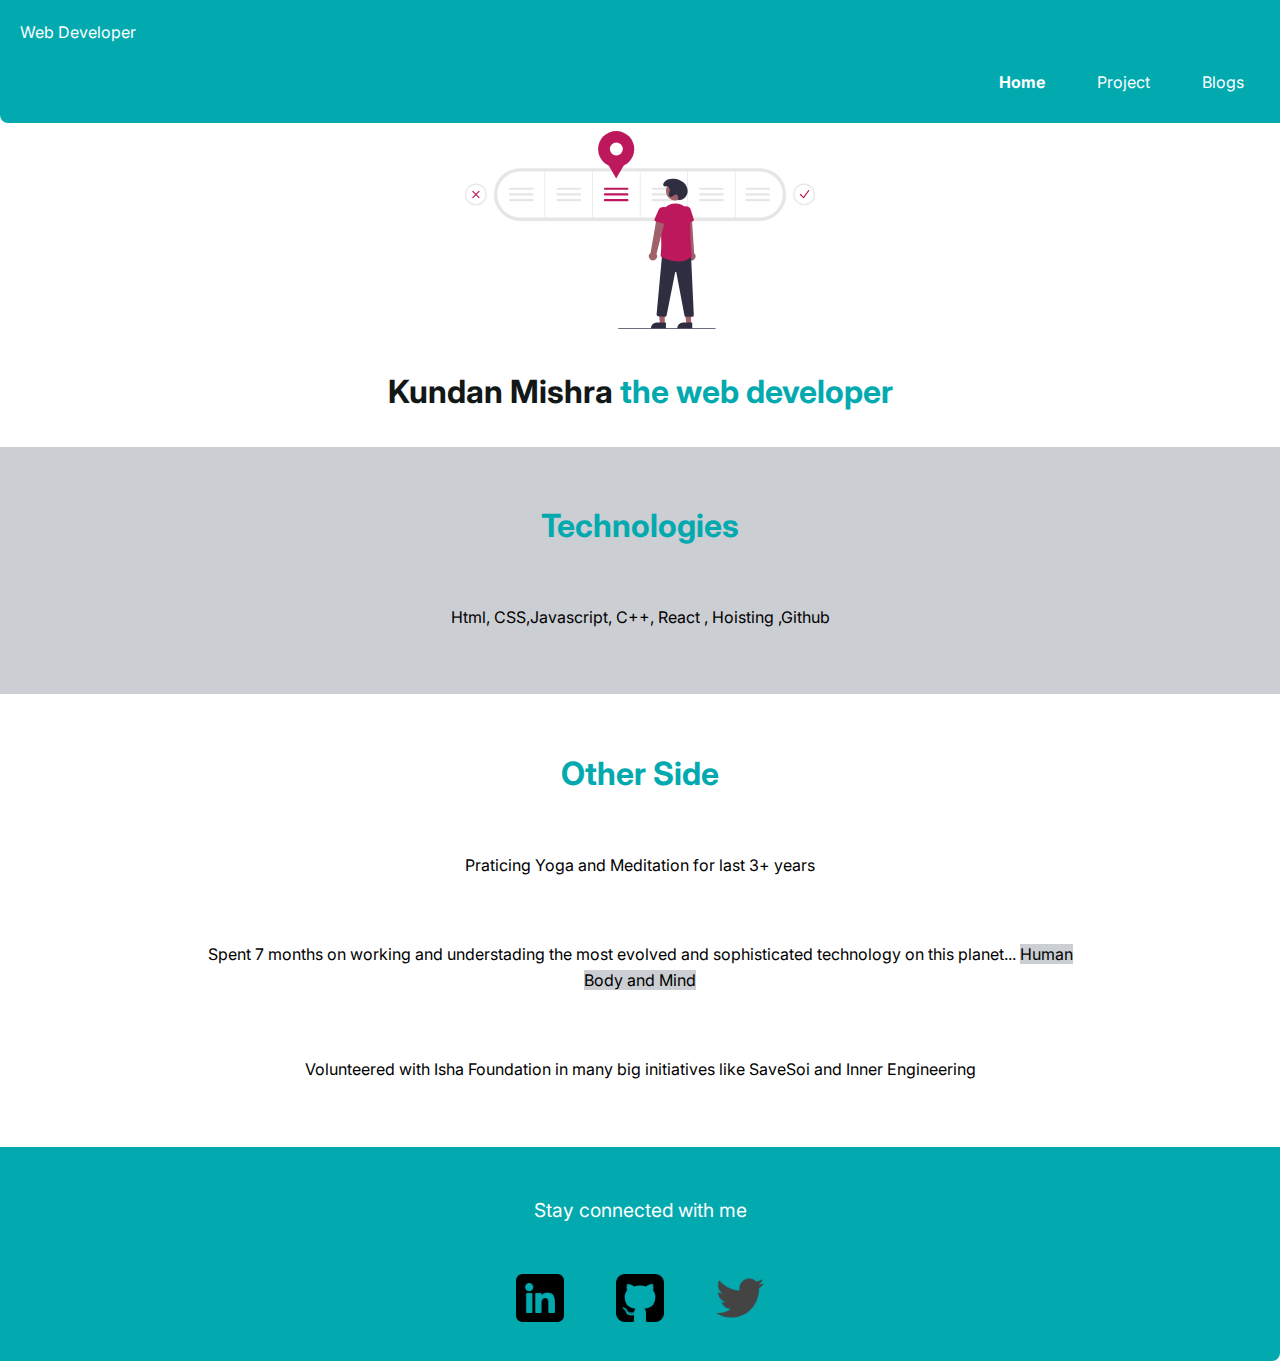
<file: index.html>
<!DOCTYPE html>
<html lang="en">
<head>
    <meta charset="UTF-8">
    <meta name="viewport" content="width=device-width, initial-scale=1.0">
    <title>kundan mishra/ home </title>
    <link rel="stylesheet" href="style.css">
</head>
<body>
    <!-- NAVIGATION -->
    <nav class="navigation">
        <div class="brand-name">Web Developer</div>
    <ul class="list-no-bullet nav-pills" >
        <li class="list-item-inline"> <a href="/index.html" class="link active-page">Home</a> </li>
        <li class="list-item-inline"><a href="projects.html" class="link">Project</a> </li>
        <li class="list-item-inline"><a href="blogs.html" class="link">Blogs</a> </li>
    </ul>
    </nav>


    <!-- HEADER -->

    <header class="hero">
        <img class="hero-img" src="img/growth.svg" alt="growth">
        <h1 class="hero-header">Kundan Mishra<span class="highlighter"> the web developer</span></h1>
    </header>

    <!-- SECTION -->

    <!-- tech -->

    <section class="section ow">
       
        <div><h1>Technologies</h1></div>
        <p>Html, CSS,Javascript, C++, React , Hoisting ,Github</p>
    </section>

    <!-- Other side -->

    <section class="section">
        <div><h1>Other Side</h1></div>
        <p>Praticing Yoga and Meditation for last 3+ years</p>
        <p>Spent 7 months on working and understading the most evolved and sophisticated technology on this planet... <span class="ow">Human Body and Mind</span></p>
        <p> Volunteered with Isha Foundation in many big initiatives like SaveSoi and Inner Engineering</p>
    </section>

    <!-- FOOTER -->


    <footer class="footer">

        <p class="footer-heading"> Stay connected with me</p>
        <ul class="list-no-bullet">
            <li class="list-item-inline"> <a  class="link" href="https://www.linkedin.com/in/kundan-mishra-80a344217"> <img src="img/linkedin.png" alt=""></a> </li>
            <li class="list-item-inline"> <a  class="link"href="https://github.com/Kundan241"> <img src="img/github-sign.png" alt="Github"></a> </li>
            <li class="list-item-inline"> <a  class="link"href="https://twitter.com/ThisKundan?t=ReAPpfm25m7KD8UttXxk7A&s=09"><img src="img/twitter-logo.png" alt=" Twitter"></a> </li>
            
           
        </ul>
           
        
    </footer>

</body>
</html>
</file>
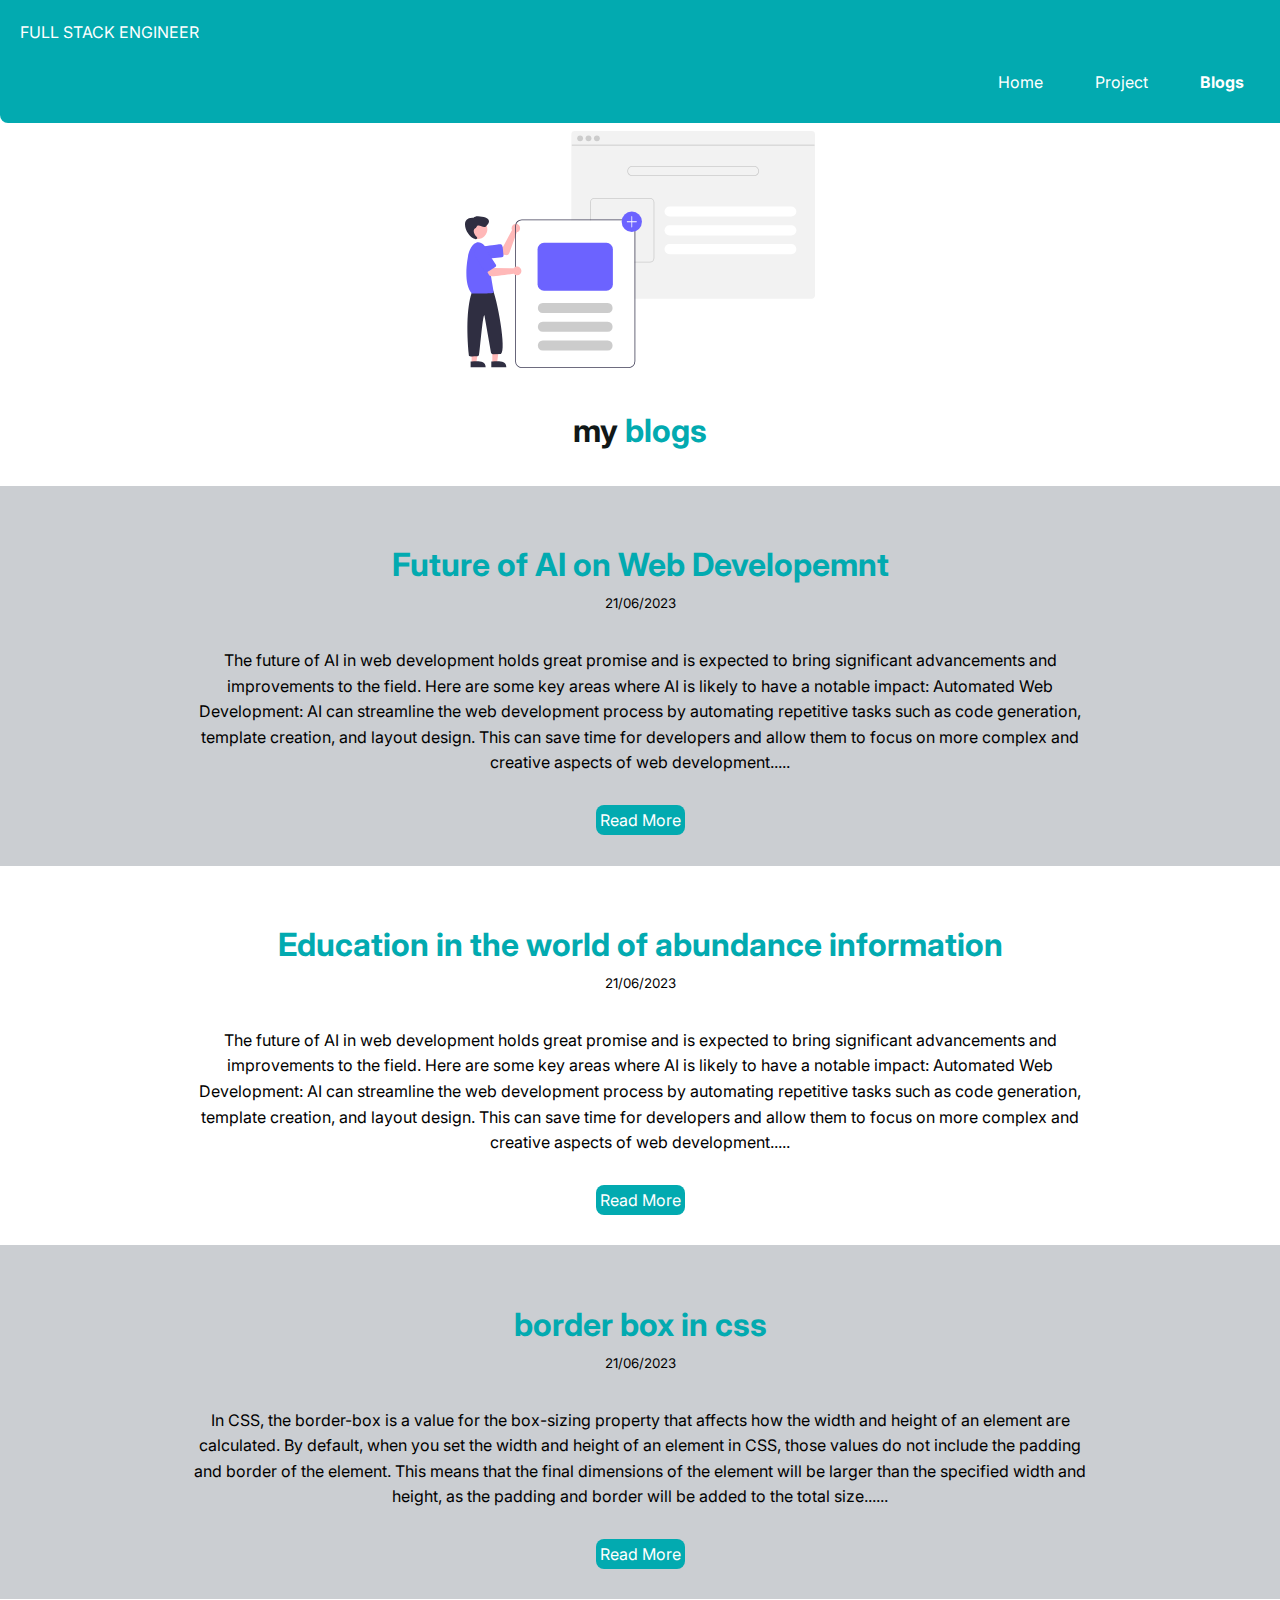
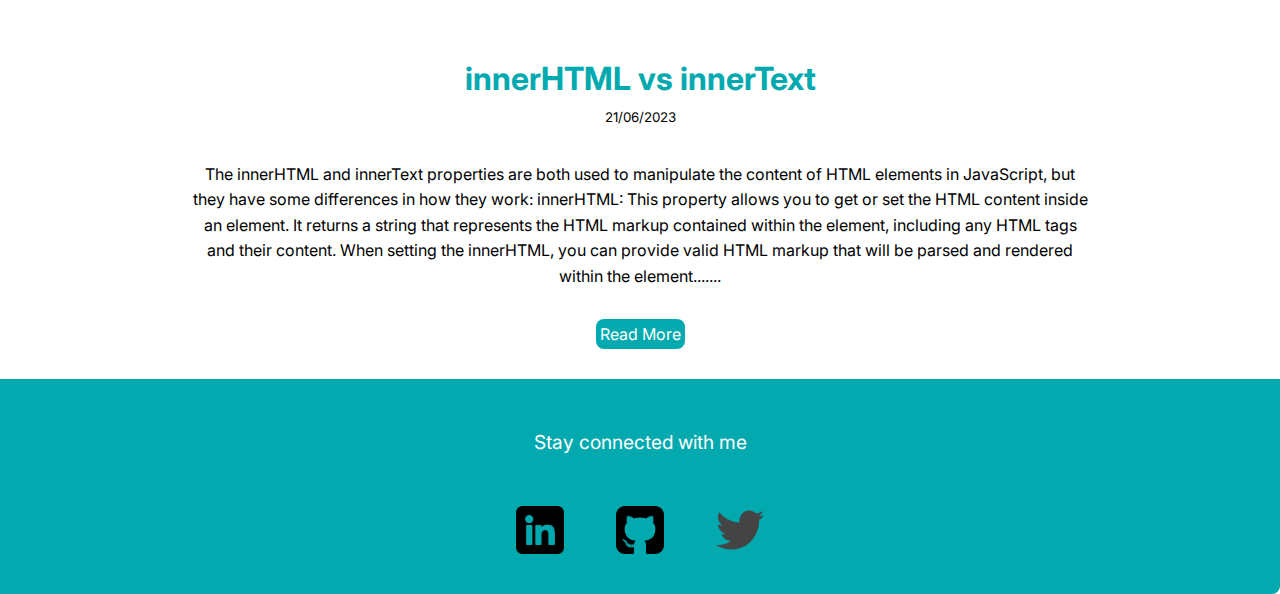
<file: blogs.html>
<!DOCTYPE html>
<html lang="en">
<head>
    <meta charset="UTF-8">
    <meta name="viewport" content="width=device-width, initial-scale=1.0">
    <title>Project-kundant</title>
    <link rel="stylesheet" href="style.css">
</head>
<body>
    
    <nav class="navigation">
        <div class="brand-name">FULL STACK ENGINEER </div>
    <ul class="list-no-bullet nav-pills" >
        <li class="list-item-inline"> <a href="/index.html" class="link">Home</a> </li>
        <li class="list-item-inline"><a href="projects.html" class="link ">Project</a> </li>
        <li class="list-item-inline"><a href="blogs.html" class="link active-page">Blogs</a> </li>
    </ul>
    </nav>

    <!-- HEADER -->

    
    <header class="hero">
        <img class="hero-img" src="/img/blogs-img.svg" alt="blog">
        <h1 class="hero-header">my<span class="highlighter"> blogs</span></h1>
    </header>

    <!-- SECTION -->

    <section class="section ow">
        <div><h1 class="section-header">Future of AI on Web Developemnt</h1></div>
       <small>21/06/2023</small>
       <p>The future of AI in web development holds great promise and is expected to bring significant advancements and improvements to the field. Here are some key areas where AI is likely to have a notable impact:

        Automated Web Development: AI can streamline the web development process by automating repetitive tasks such as code generation, template creation, and layout design. This can save time for developers and allow them to focus on more complex and creative aspects of web development.....</p>
       <a href="AI and education.html" class="links-primary">Read More</a>
       
   </section>

    <section class="section ">
        <div><h1 class="section-header">Education in the world of abundance information</h1></div>
       <small>21/06/2023</small>
       <p>The future of AI in web development holds great promise and is expected to bring significant advancements and improvements to the field. Here are some key areas where AI is likely to have a notable impact:

        Automated Web Development: AI can streamline the web development process by automating repetitive tasks such as code generation, template creation, and layout design. This can save time for developers and allow them to focus on more complex and creative aspects of web development.....</p>
       <a href="AI and education.html" class="links-primary">Read More</a>
       
   </section>
    <section class="section ow">
        <div><h1 class="section-header">border box in css</h1></div>
       <small>21/06/2023</small>
       <p>In CSS, the border-box is a value for the box-sizing property that affects how the width and height of an element are calculated.

        By default, when you set the width and height of an element in CSS, those values do not include the padding and border of the element. This means that the final dimensions of the element will be larger than the specified width and height, as the padding and border will be added to the total size......</p>
       <a href="border_box.html" class="links-primary">Read More</a>
       
   </section>
    <section class="section ">
        <div><h1 class="section-header">innerHTML vs innerText</h1></div>
       <small>21/06/2023</small>
       <p>The innerHTML and innerText properties are both used to manipulate the content of HTML elements in JavaScript, but they have some differences in how they work:

        innerHTML: This property allows you to get or set the HTML content inside an element. It returns a string that represents the HTML markup contained within the element, including any HTML tags and their content. When setting the innerHTML, you can provide valid HTML markup that will be parsed and rendered within the element.......</p>
       <a href="innerHTMLvsinnerText.html" class="links-primary">Read More</a>
       
   </section>



  <!-- FOOTER -->


  <footer class="footer">

    <p class="footer-heading"> Stay connected with me</p>
    <ul class="list-no-bullet">
        <li class="list-item-inline"> <a  class="link" href="https://www.linkedin.com/in/kundan-mishra-80a344217"> <img src="img/linkedin.png" alt=""></a> </li>
        <li class="list-item-inline"> <a  class="link"href="https://github.com/Kundan241"> <img src="img/github-sign.png" alt="Github"></a> </li>
        <li class="list-item-inline"> <a  class="link"href="https://twitter.com/ThisKundan?t=ReAPpfm25m7KD8UttXxk7A&s=09"><img src="img/twitter-logo.png" alt=" Twitter"></a> </li>
        
       
    </ul>
       
    
</footer>

</body>
</html>
</file>
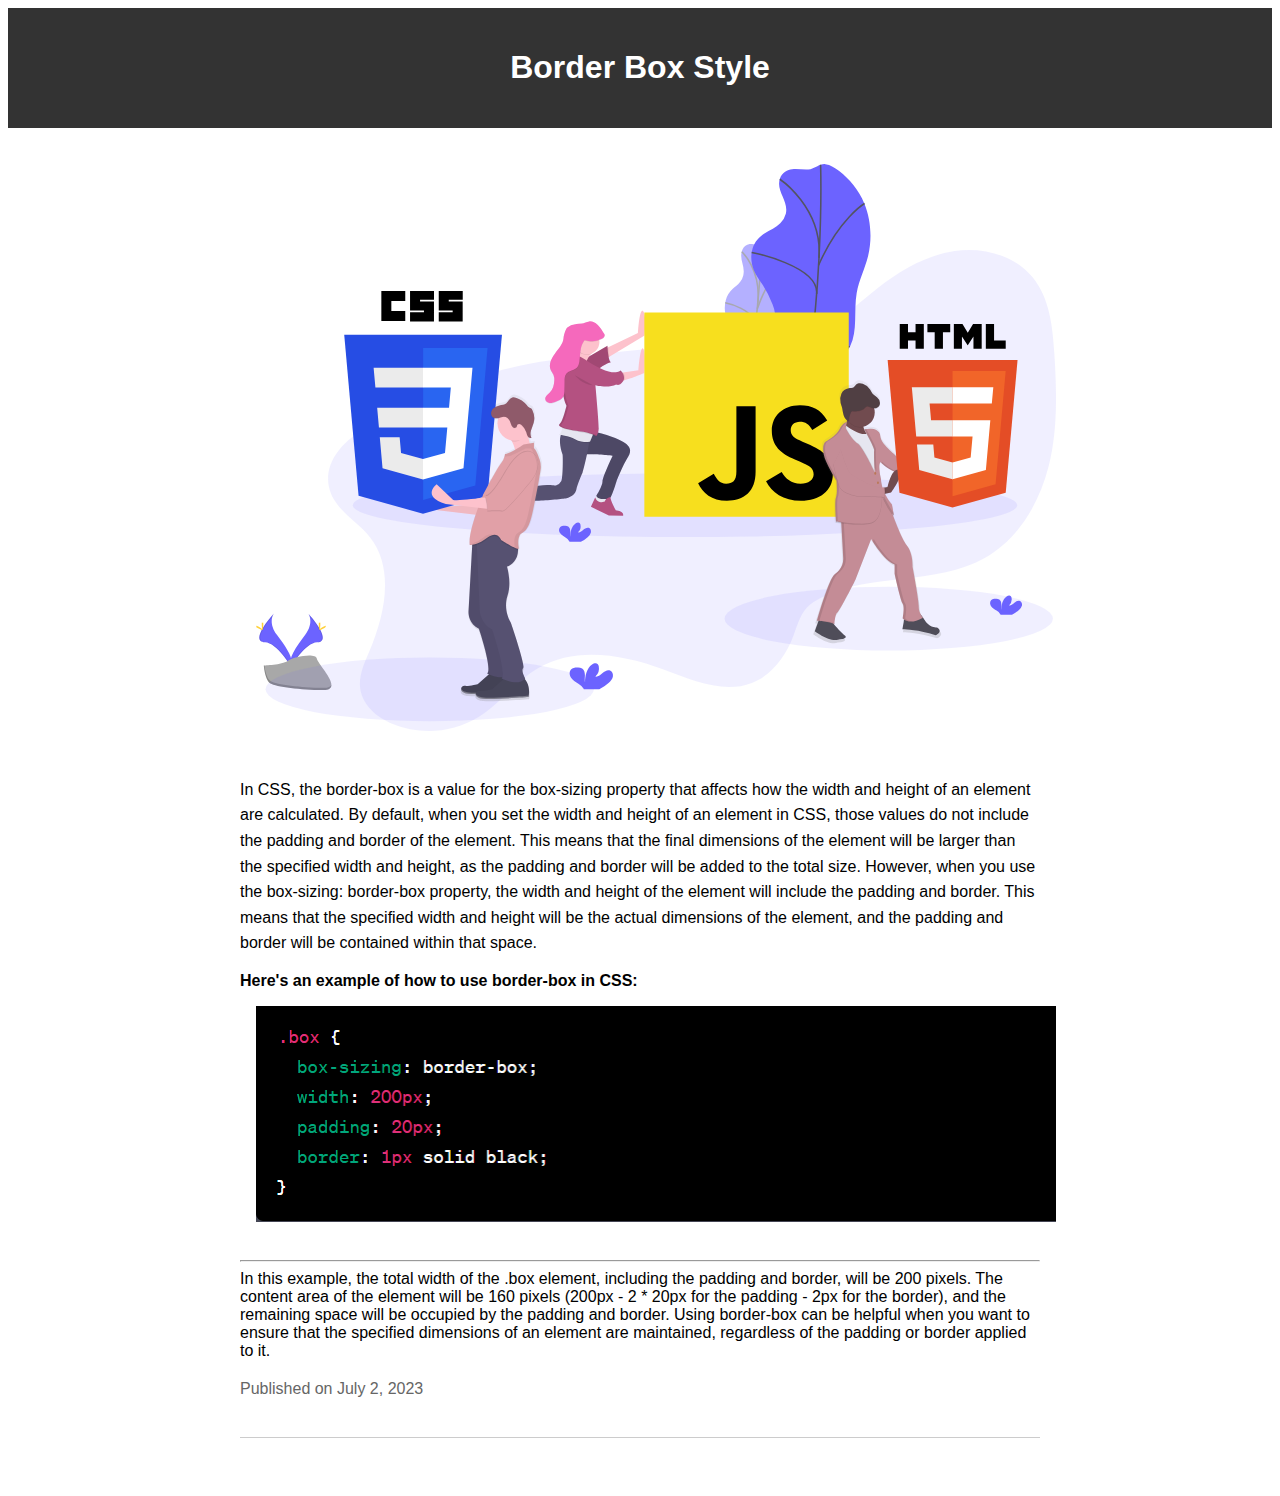
<file: border_box.html>
<!DOCTYPE html>
<html>
<head>
    <meta charset="UTF-8">
    <meta name="viewport" content="width=device-width, initial-scale=1.0">
  <title>border-box</title>
  <link rel="stylesheet" href="style-blog.css">
</head>
<body>
  <header>
    <h1>Border Box Style</h1>
  </header>
  <div class="container">
    
    <div class="post">
      
      <img src="img/html-css.svg" alt="html-css">
      <p>In CSS, the border-box is a value for the box-sizing property that affects how the width and height of an element are calculated.

        By default, when you set the width and height of an element in CSS, those values do not include the padding and border of the element. This means that the final dimensions of the element will be larger than the specified width and height, as the padding and border will be added to the total size.
        
        However, when you use the box-sizing: border-box property, the width and height of the element will include the padding and border. This means that the specified width and height will be the actual dimensions of the element, and the padding and border will be contained within that space.
    </p>
    
        <strong>Here's an example of how to use border-box in CSS:</strong>

      <img src="img/code-border-box-style.png" alt="">
        <hr>
          In this example, the total width of the .box element, including the padding and border, will be 200 pixels. The content area of the element will be 160 pixels (200px - 2 * 20px for the padding - 2px for the border), and the remaining space will be occupied by the padding and border.

Using border-box can be helpful when you want to ensure that the specified dimensions of an element are maintained, regardless of the padding or border applied to it.
    
    
   
      <p class="meta">Published on July 2, 2023</p>
    </div>
    <!-- Add more blog posts as needed -->
  </div>
</body>
</html>
</file>
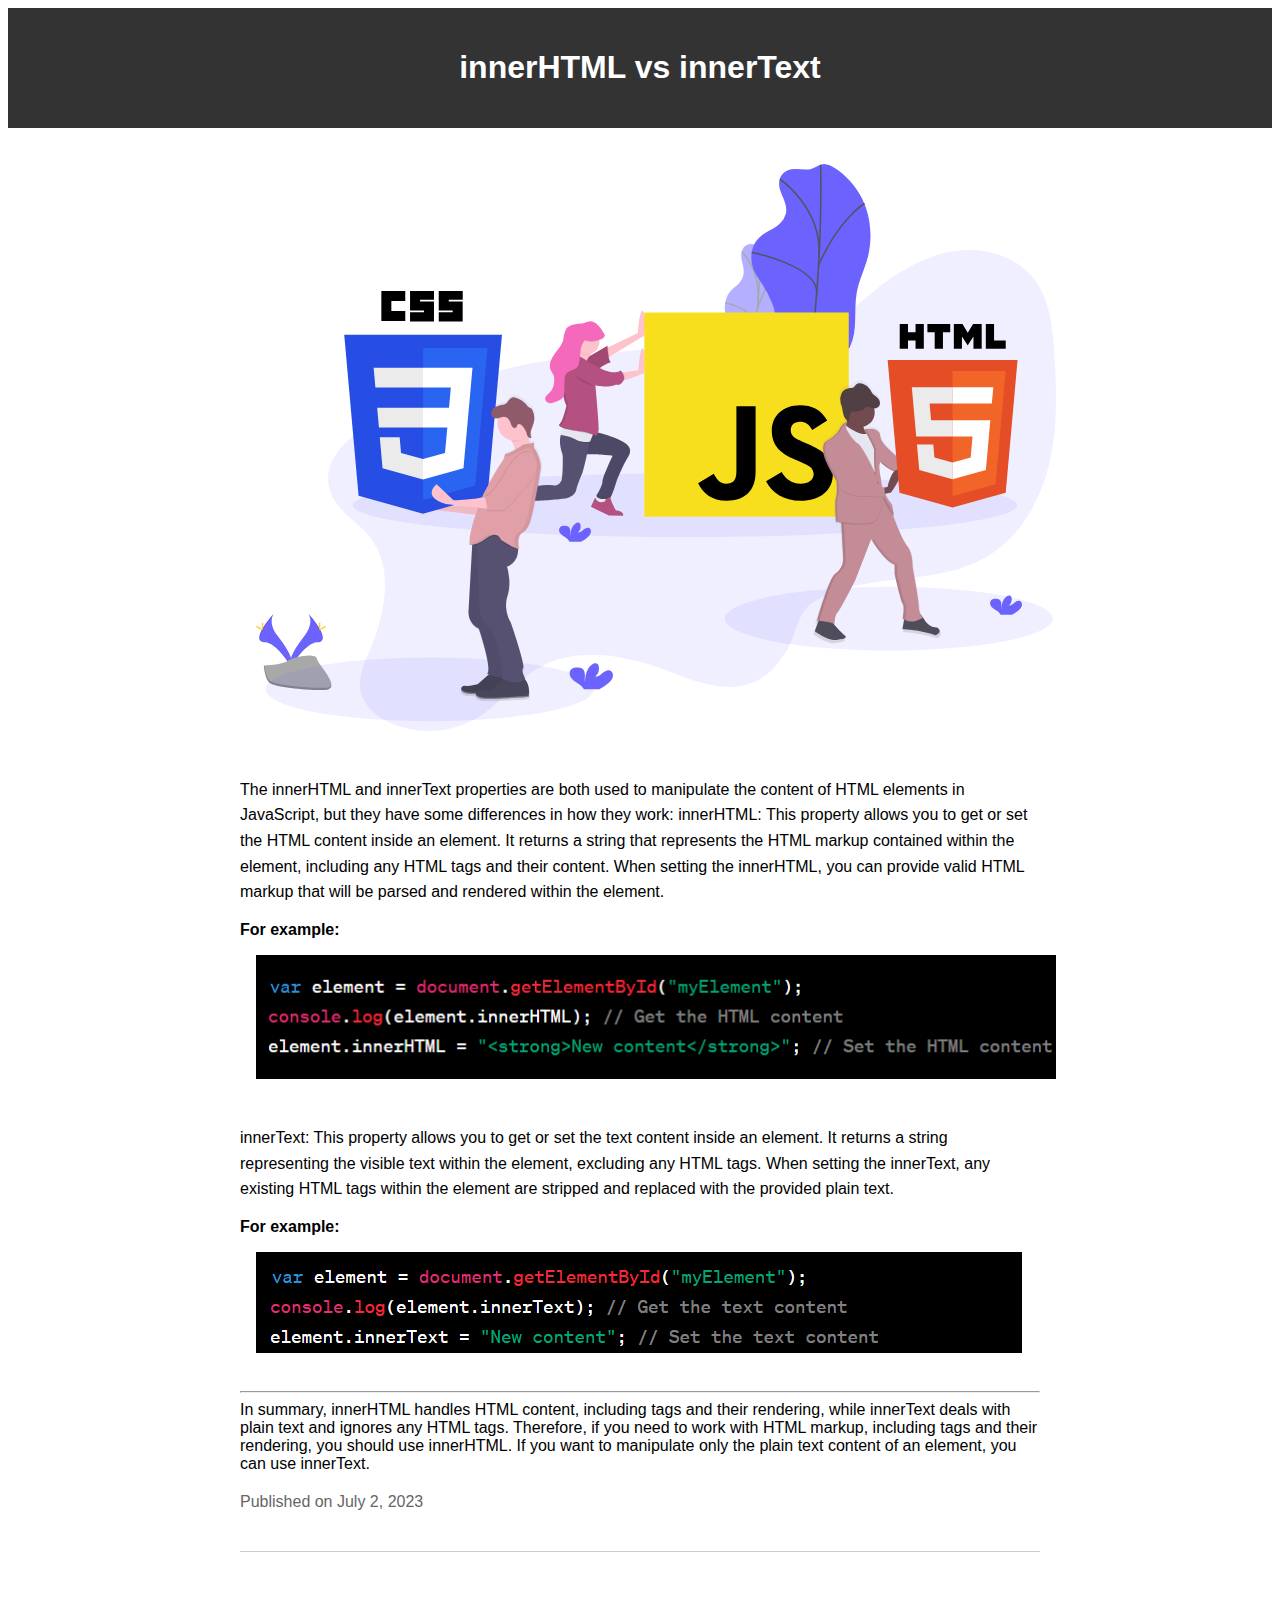
<file: innerHTMLvsinnerText.html>
<!DOCTYPE html>
<html>
<head>
    <meta charset="UTF-8">
    <meta name="viewport" content="width=device-width, initial-scale=1.0">
  <title>innerHTMLvsinnerText</title>
  <link rel="stylesheet" href="style-blog.css">
</head>
<body>
  <header>
    <h1>innerHTML vs innerText</h1>
  </header>
  <div class="container">
    
    <div class="post">
      
      <img src="img/html-css.svg" alt="html-css">
      <p>The innerHTML and innerText properties are both used to manipulate the content of HTML elements in JavaScript, but they have some differences in how they work:

        innerHTML: This property allows you to get or set the HTML content inside an element. It returns a string that represents the HTML markup contained within the element, including any HTML tags and their content. When setting the innerHTML, you can provide valid HTML markup that will be parsed and rendered within the element. 
    </p>
    
        <strong>For example:</strong>

      <img src="img/innerHTMLvsinnerText1.png" alt="">
      
      <p>
        innerText: This property allows you to get or set the text content inside an element. It returns a string representing the visible text within the element, excluding any HTML tags. When setting the innerText, any existing HTML tags within the element are stripped and replaced with the provided plain text.
      </p> 
      <strong>For example:</strong>
      <img src="img/innerHTMLvsinnerText2.png" alt="">
        <hr>
        In summary, innerHTML handles HTML content, including tags and their rendering, while innerText deals with plain text and ignores any HTML tags. Therefore, if you need to work with HTML markup, including tags and their rendering, you should use innerHTML. If you want to manipulate only the plain text content of an element, you can use innerText.
   
      <p class="meta">Published on July 2, 2023</p>
    </div>
    <!-- Add more blog posts as needed -->
  </div>
</body>
</html>
</file>
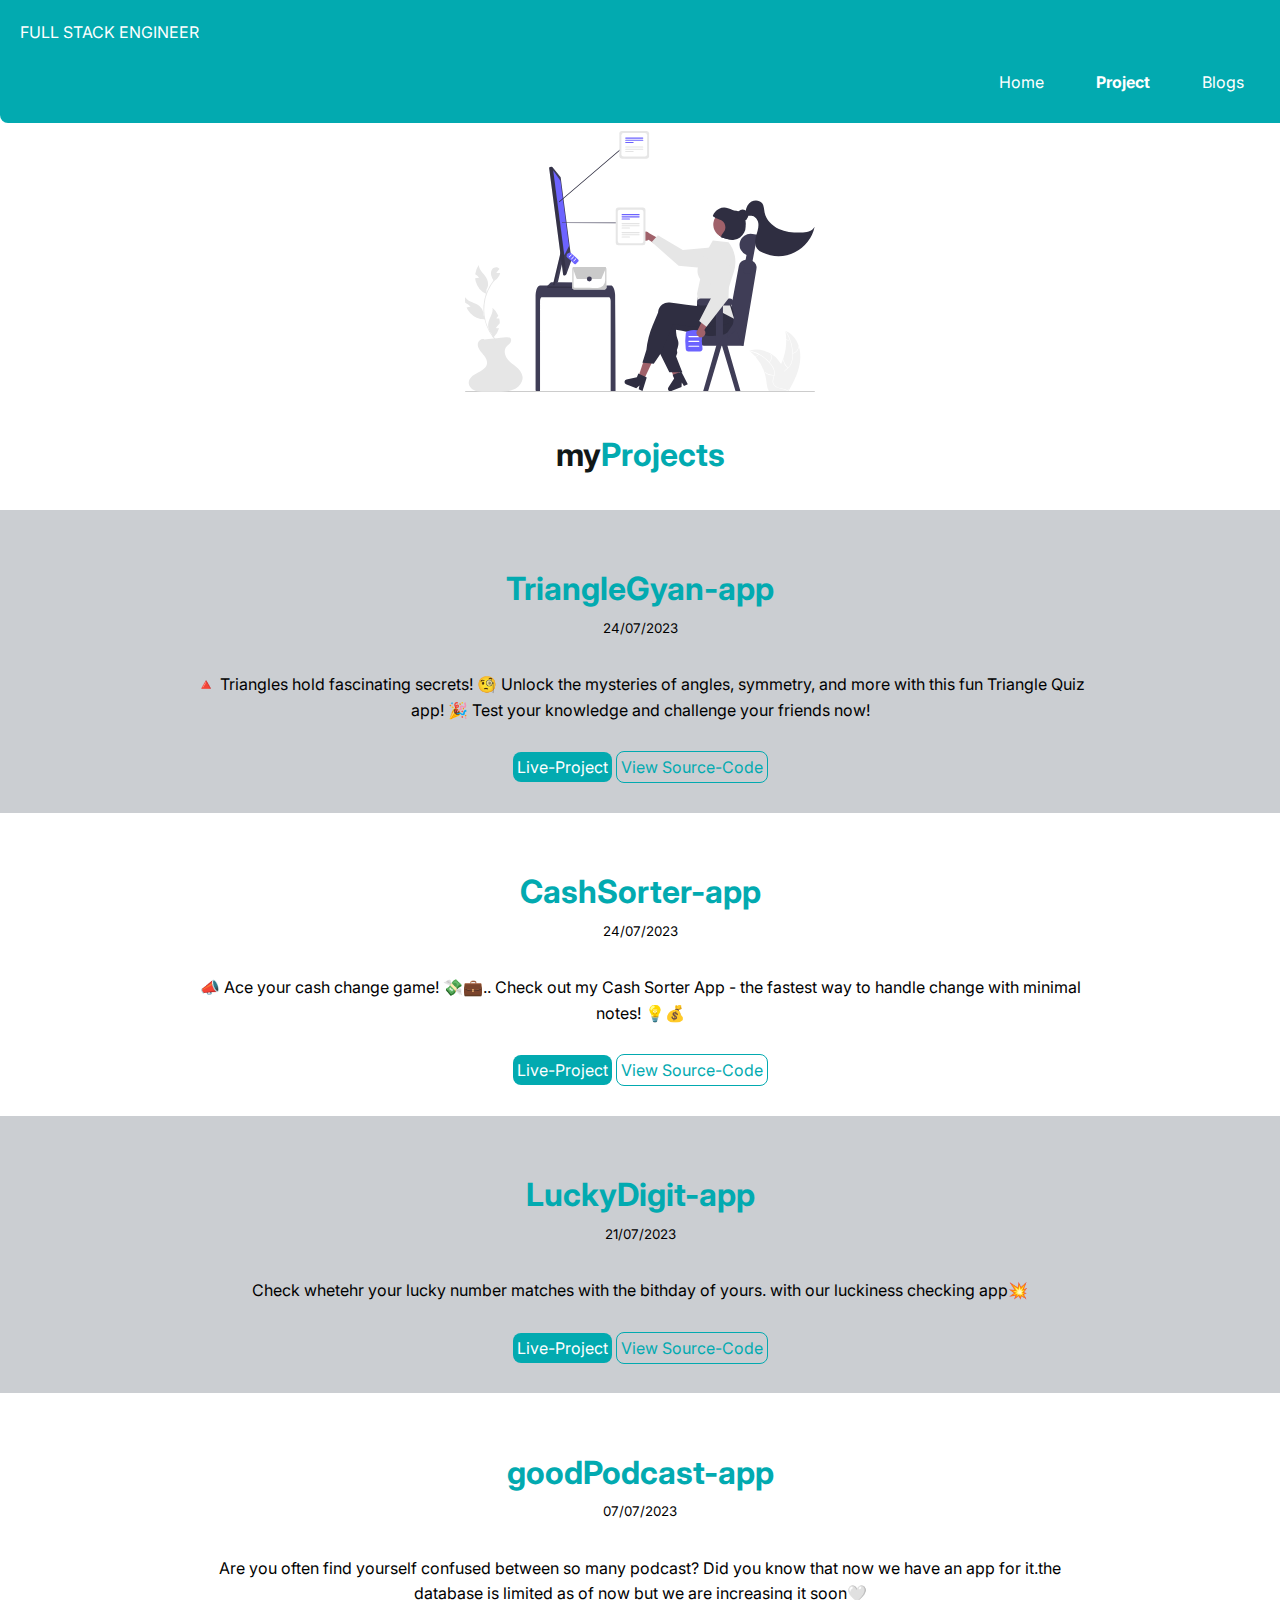
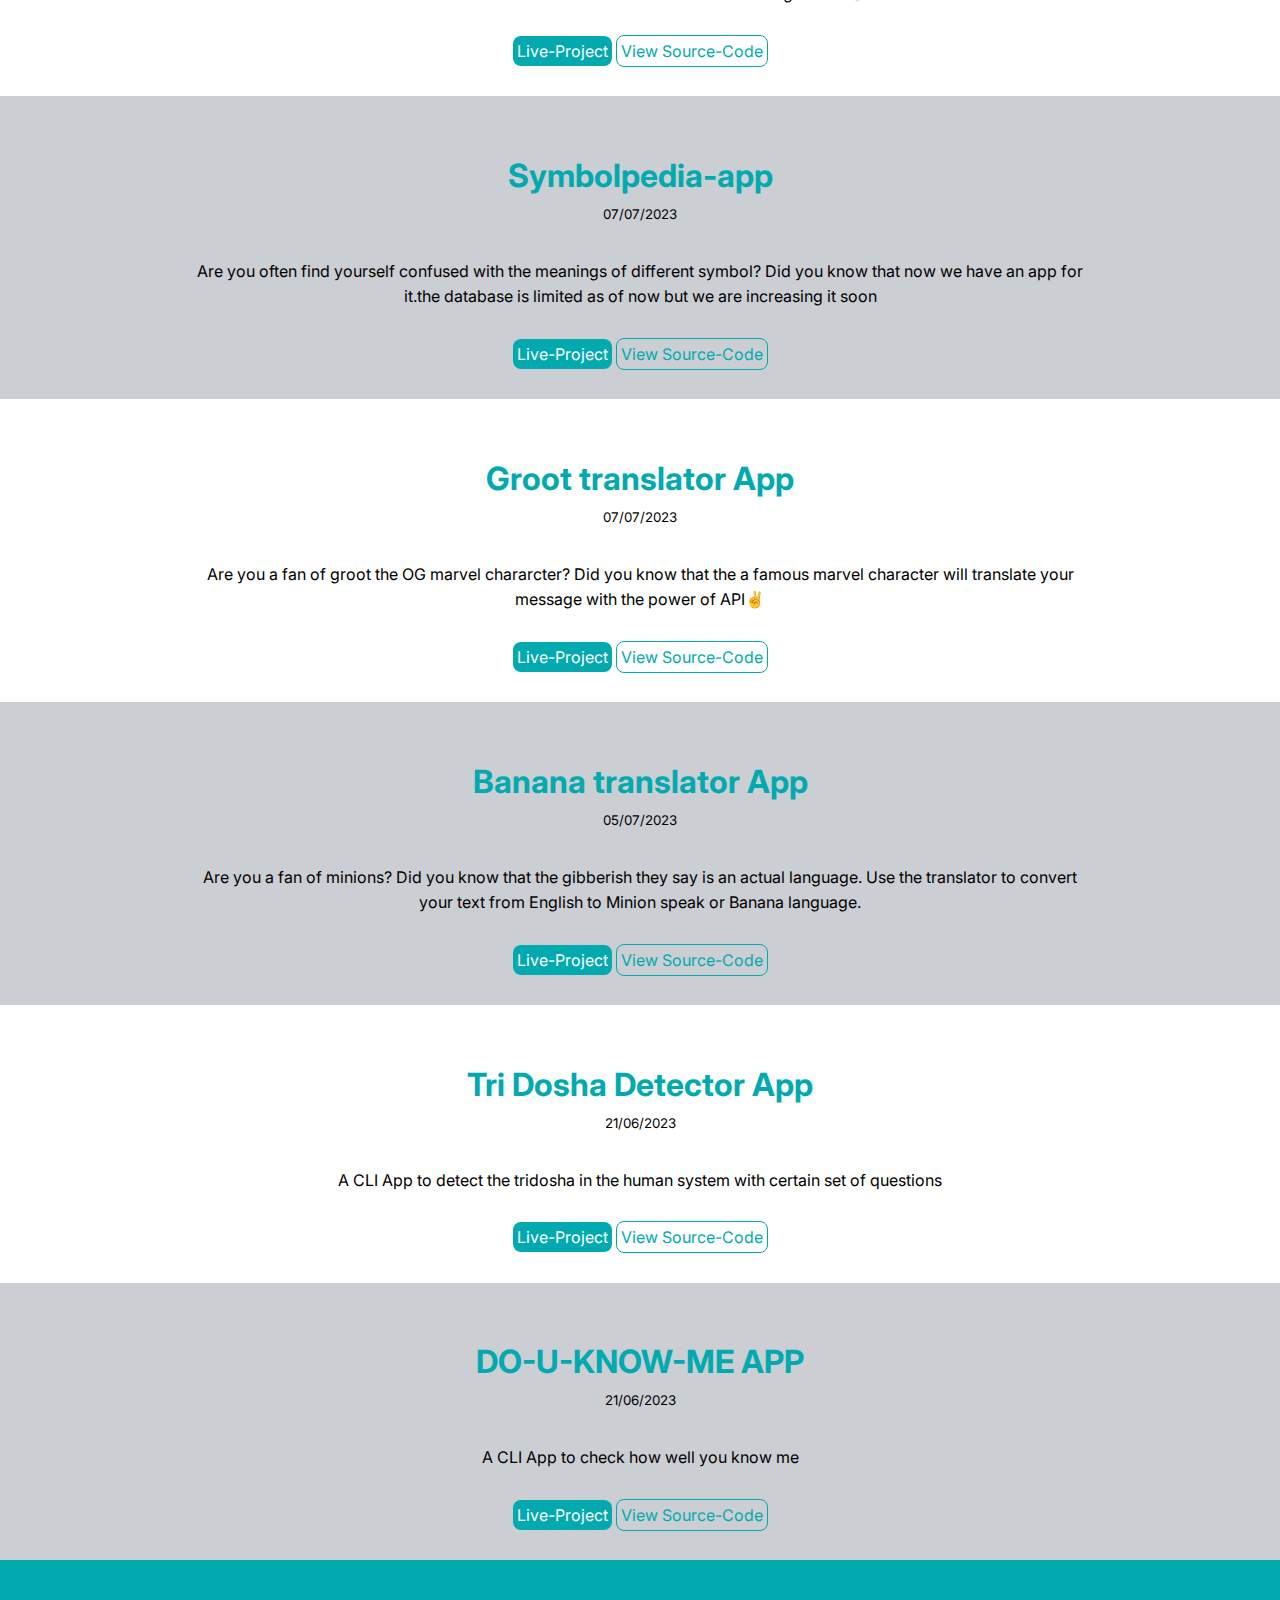
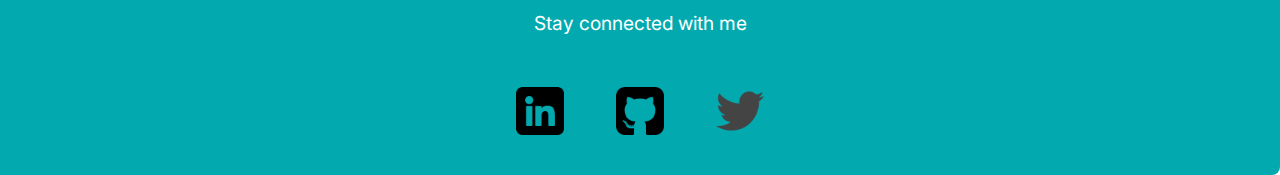
<file: projects.html>
<!DOCTYPE html>
<html lang="en">
<head>
    <meta charset="UTF-8">
    <meta name="viewport" content="width=device-width, initial-scale=1.0">
    <title>Project-kundant</title>
    <link rel="stylesheet" href="style.css">
</head>
<body>
    
<nav class="navigation">
    <div class="brand-name">FULL STACK ENGINEER </div>
    <ul class="list-no-bullet nav-pills" >
        <li class="list-item-inline"> <a href="/index.html" class="link">Home</a> </li>
        <li class="list-item-inline"><a href="/projects.html" class="link  active-page">Project</a> </li>
        <li class="list-item-inline"><a href="/blogs.html" class="link">Blogs</a> </li>
</ul>
</nav>

<header class="hero">
    <img class="hero-img" src="/img/Project-image.svg" alt="growth">
    <h1 class="hero-header">my<span class="highlighter">Projects </span></h1>
</header>

<!-- SECTION  -->


<section class="section ow">
    <div><h1 class="section-header ">TriangleGyan-app</h1></div>
   <small>24/07/2023</small>
   <p>🔺 Triangles hold fascinating secrets! 🧐 Unlock the mysteries of angles, symmetry, and more with this fun Triangle Quiz app! 🎉 Test your knowledge and challenge your friends now!</p>
   <a href="https://trianglegyan.netlify.app/" class="links-primary">Live-Project</a>
   <a href="https://github.com/Kundan241/TriangleGyan" class="links-secondary">View Source-Code</a>
</section>

<section class="section ">
    <div><h1 class="section-header ">CashSorter-app</h1></div>
   <small>24/07/2023</small>
   <p>📣 Ace your cash change game! 💸💼..
    Check out my Cash Sorter App - the fastest way to handle change with minimal notes! 💡💰</p>
   <a href="https://cash-sorter.netlify.app/" class="links-primary">Live-Project</a>
   <a href="https://github.com/Kundan241/cash-register-app" class="links-secondary">View Source-Code</a>
</section>

<section class="section ow">
    <div><h1 class="section-header ">LuckyDigit-app</h1></div>
   <small>21/07/2023</small>
   <p>Check whetehr your lucky number matches with the bithday of yours. with our luckiness checking app💥</p>
   <a href="https://luckydigit.netlify.app/" class="links-primary">Live-Project</a>
   <a href="https://github.com/Kundan241/Lucky_Digits" class="links-secondary">View Source-Code</a>
</section>

<section class="section ">
    <div><h1 class="section-header ">goodPodcast-app</h1></div>
   <small>07/07/2023</small>
   <p>Are you often find yourself confused between so many podcast? Did you know that now we have an app for it.the database is limited as of now but we are increasing it soon🤍</p>
   <a href="https://8lzrdk.csb.app/" class="links-primary">Live-Project</a>
   <a href="https://8lzrdk.csb.app/" class="links-secondary">View Source-Code</a>
</section>


<section class="section ow ">
    <div><h1 class="section-header ">Symbolpedia-app</h1></div>
   <small>07/07/2023</small>
   <p>Are you often find yourself confused with the meanings of different symbol? Did you know that now we have an app for it.the database is limited as of now but we are increasing it soon</p>
   <a href="https://r8kq45.csb.app/" class="links-primary">Live-Project</a>
   <a href="https://r8kq45.csb.app/" class="links-secondary">View Source-Code</a>
</section>


<section class="section ">
    <div><h1 class="section-header">Groot translator App</h1></div>
   <small>07/07/2023</small>
   <p>Are you a fan of groot the OG marvel chararcter? Did you know that the a famous marvel character will translate your message with the power of API✌</p>
   <a href="https://groot-translator112.netlify.app/" class="links-primary">Live-Project</a>
   <a href="https://github.com/Kundan241/groot-translator" class="links-secondary">View Source-Code</a>
</section>

<section class="section ow">
     <div><h1 class="section-header">Banana translator App</h1></div>
    <small>05/07/2023</small>
    <p>Are you a fan of minions? Did you know that the gibberish they say is an actual language. Use the translator to convert your text from English to Minion speak or Banana language.</p>
    <a href="https://banana-translator-112.netlify.app/" class="links-primary">Live-Project</a>
    <a href="https://github.com/Kundan241/Banana-translator-app" class="links-secondary">View Source-Code</a>
</section>
<section class="section ">
     <div><h1 class="section-header">Tri Dosha Detector App</h1></div>
    <small>21/06/2023</small>
    <p>A CLI App to detect the tridosha in the human system with certain set of questions</p>
    <a href="https://replit.com/@KUNDAN3/NewTriDoshApp?embed=1&output=1" class="links-primary">Live-Project</a>
    <a href="https://github.com/Kundan241/Tri_dosh_app" class="links-secondary">View Source-Code</a>
</section>

<section class="section ow">
    <div><h1 class="section-header">DO-U-KNOW-ME APP</h1></div>
   <small>21/06/2023</small>
   <p>A CLI App to check how well you know me </p>
   <a href="https://replit.com/@KUNDAN3/DoYouKnowKundan?embed=1&output=1" class="links-primary">Live-Project</a>
   <a href="https://github.com/Kundan241/how_well_you_now_me" class="links-secondary">View Source-Code</a>
</section>

  <!-- FOOTER -->


  <footer class="footer">

    <p class="footer-heading"> Stay connected with me</p>
    <ul class="list-no-bullet">
        <li class="list-item-inline"> <a  class="link" href="https://www.linkedin.com/in/kundan-mishra-80a344217"> <img src="img/linkedin.png" alt=""></a> </li>
        <li class="list-item-inline"> <a  class="link"href="https://github.com/Kundan241"> <img src="img/github-sign.png" alt="Github"></a> </li>
        <li class="list-item-inline"> <a  class="link"href="https://twitter.com/ThisKundan?t=ReAPpfm25m7KD8UttXxk7A&s=09"><img src="img/twitter-logo.png" alt=" Twitter"></a> </li>
        
       
    </ul>
       
    
</footer>
</footer>


</body>
</html>
</file>
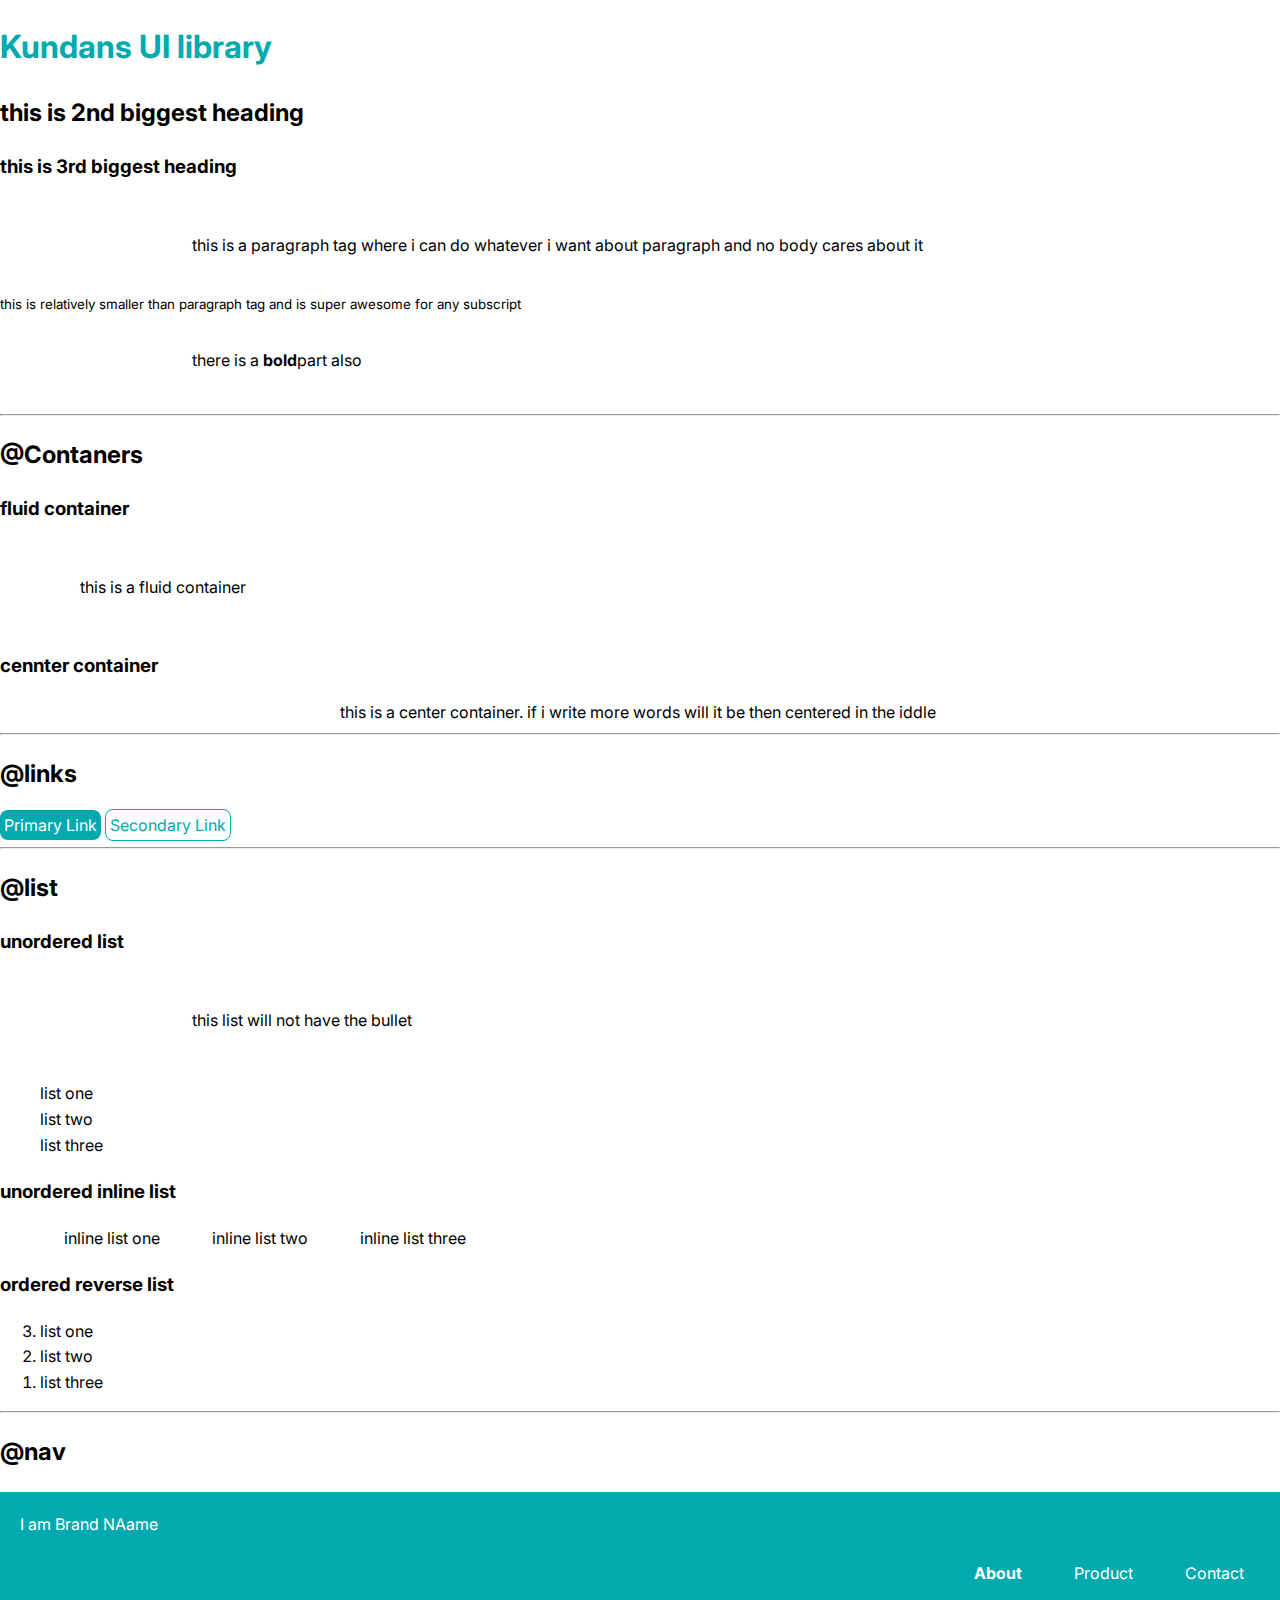
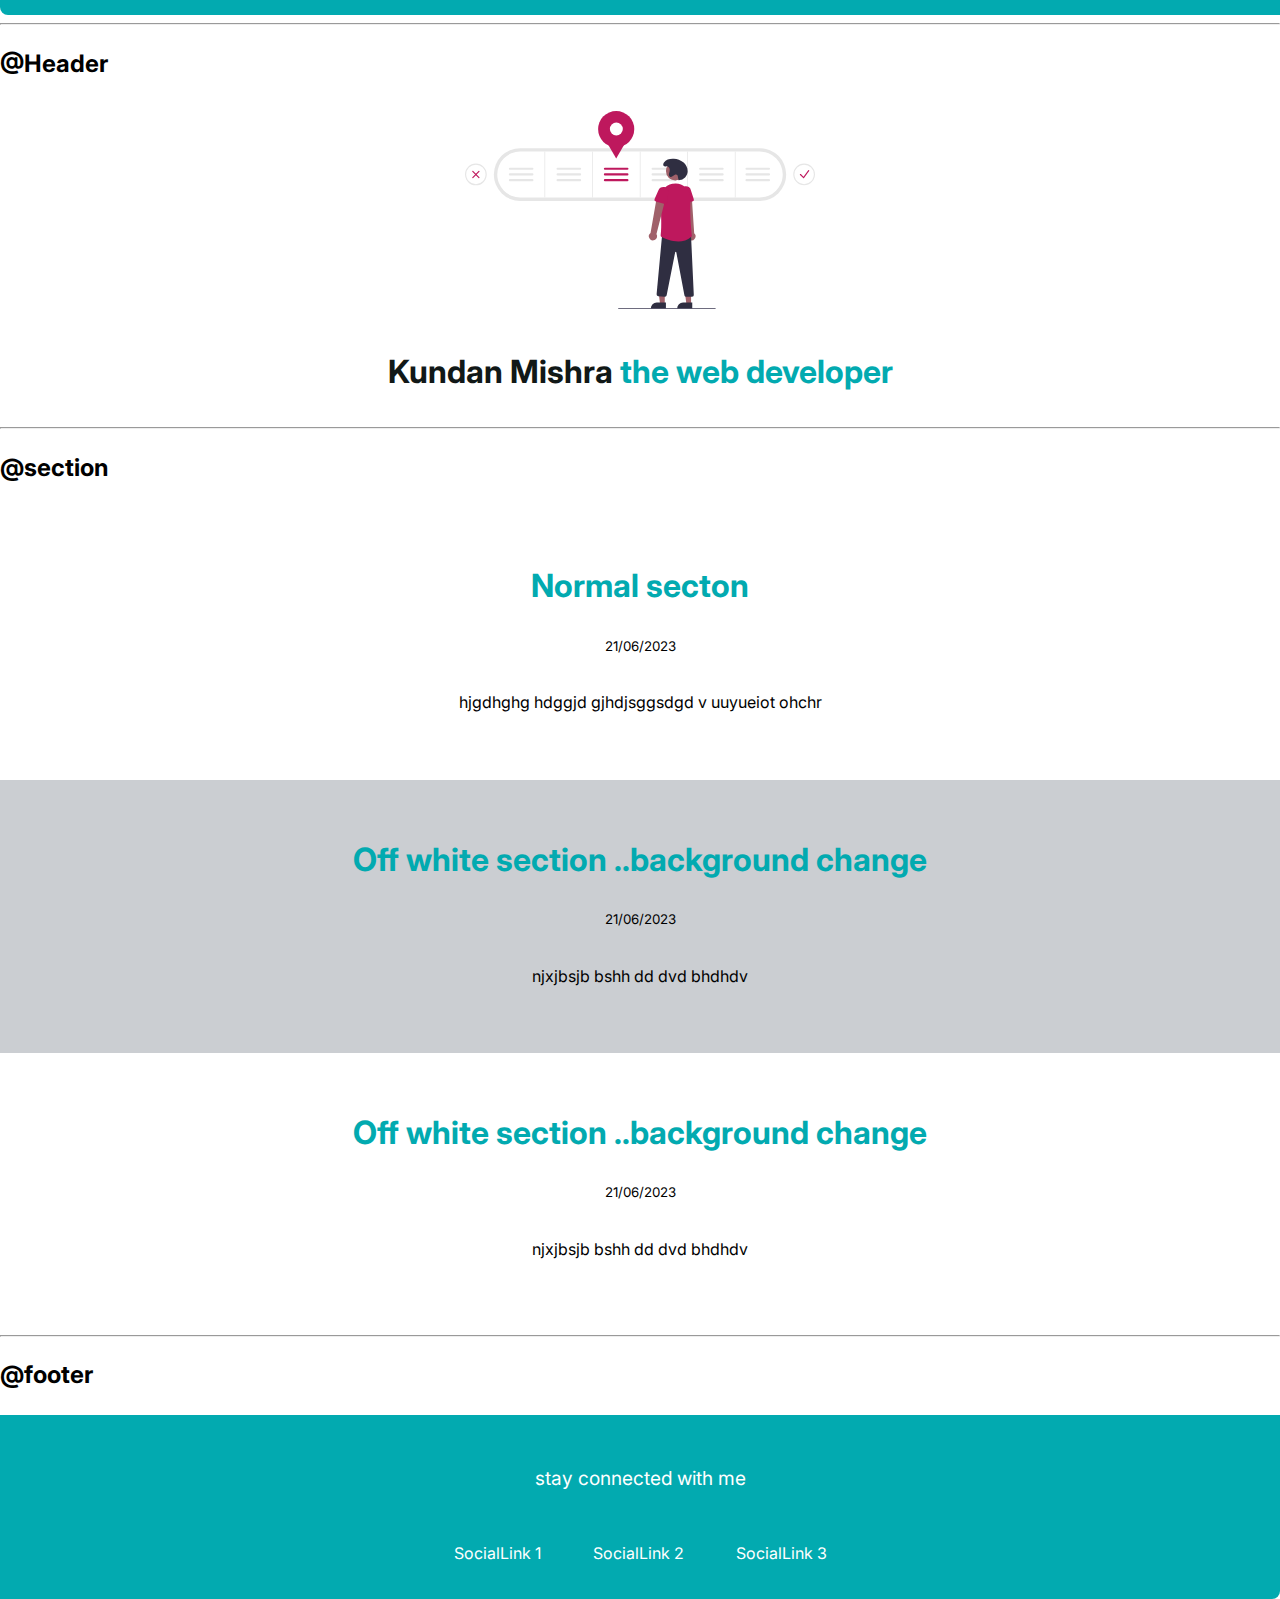
<file: component-library/component.html>
<!DOCTYPE html>
<html lang="en">
<head>
    <meta charset="UTF-8">
    <meta name="viewport" content="width=device-width, initial-scale=1.0">
    <title>Kundan's UI library</title>
    <link rel="stylesheet" href="/style.css">
</head>
<body>

    <h1>Kundans UI library</h1>
    <h2>this is 2nd biggest heading</h2>
    <h3>this is 3rd biggest heading</h3>
    <p>this is a paragraph tag where i can do whatever i want about paragraph and no body cares about it </p>
    <small>this is relatively smaller than paragraph tag and is super awesome for any subscript</small>
    <p>there is a <strong>bold</strong>part also</p>
    <hr>
    <h2 >@Contaners</h2>
    <h3>fluid container</h3>
    <div class="container-fluid">this is a  fluid container </div>
    <h3>cennter container</h3>
    <div class="container-center">this is a  center container. if i write more words will it be then centered in the iddle  </div>
    <hr>
    <h2>@links</h2>
    <a href="google.com" class="links-primary">Primary Link</a>
    <a href="" class="links-secondary">Secondary Link</a>
    <hr>
    <h2>@list</h2>
    <h3>unordered list </h3>
    <p>this list will not have the  bullet</p>
    <ul class="list-no-bullet">
        <li>list one</li>
        <li>list two</li>
        <li>list three</li>
    </ul>
    <h3> unordered inline list</h3>
    <ul class="list-no-bullet">
        <li class="list-item-inline">inline list one</li>
        <li class="list-item-inline">inline list two</li>
        <li class="list-item-inline">inline list three</li>
    </ul>
    <h3>ordered reverse list</h3>
    <ol reversed>
        <li>list one</li>
        <li>list two</li>
        <li>list three</li>
    </ol>
    <hr>
    <h2>@nav</h2>
    <nav class="navigation">
        <div class="brand-name">I am Brand NAame </div>
    <ul class="list-no-bullet nav-pills" >
        <li class="list-item-inline"> <a class="link active-page">About</a> </li>
        <li class="list-item-inline"><a class="link">Product</a> </li>
        <li class="list-item-inline"><a class="link">Contact</a> </li>
    </ol>
    </nav>
    
    <hr>
    <h2>@Header</h2>
    <header class="hero">
        <img class="hero-img" src="/img/growth.svg" alt="growth">
        <h1 class="hero-header">Kundan Mishra<span class="highlighter"> the web developer</span></h1>
    </header>
  

    <hr>
    <h2>@section</h2>
    <section class="section">
        <div><h1>Normal secton</h1></div>
        <small>21/06/2023</small>
        <p>hjgdhghg  hdggjd gjhdjsggsdgd v uuyueiot ohchr</p>
    </section>
    <section class="section ow">
       
        <div><h1>Off white section ..background change</h1></div>
        <small>21/06/2023</small>
        <p>njxjbsjb  bshh dd dvd bhdhdv</p>
    </section>
    <section class="section ">
       
        <div><h1>Off white section ..background change</h1></div>
        <small>21/06/2023</small>
        <p>njxjbsjb  bshh dd dvd bhdhdv</p>
    </section>
    
    <hr>
    <h2>@footer</h2>
    <footer class="footer">

        <p class="footer-heading"> stay connected with me</p>
        <ul class="list-no-bullet">
            <li class="list-item-inline"> <a  class="link" href=""> SocialLink 1</a> </li>
            <li class="list-item-inline"> <a  class="link"href=""> SocialLink 2</a> </li>
            <li class="list-item-inline"> <a  class="link"href=""> SocialLink 3</a> </li>
            
           
        </ul>
           
        
    </footer>
   
</body>
</html>
</file>
<file: style.css>
@import url('https://fonts.googleapis.com/css2?family=Inter:wght@300&display=swap');

html{
    scroll-behavior: smooth;
}
body{
    font-family: 'Inter', sans-serif;
    line-height: 1.6;
    margin: 0%;
   
    
}
/* try */


:root{
    --primary-color: #02aab0; /* Teal */
    --secondary-color: #111817; /* Turquoise */
    --off-white:#cbced2;
}



/* try */

/* :root{
    --primary-color:#86198f;
    --grey-color:#a3a7af;
    --off-white:#d9dce1;
} */
h1{
    color:var(--primary-color);
}
p{
   max-width: 70vw;
    display: block;
    margin: auto;
    padding: 2rem;
}

.container-fluid{
    padding: 2rem 5rem;
}
.container-center{
   max-width: 600px;
   margin: auto;
}
.links-primary{
    background-color: var(--primary-color);
    padding:5px 4px;
    font-size:medium;
    border-radius:0.5rem;
    color:white;
    text-decoration: none; 
}
.links-secondary{
color: var(--primary-color);
border-radius: 0.5rem;
padding:5px 4px;
border: 1px solid var(--primary-color);
text-decoration: none;
}

.list-no-bullet{
    list-style: none;
}

.list-item-inline{
display: inline;
padding: 0 1.5rem;
}

.navigation{
    background-color: var(--primary-color);
    color: white;
    padding: 0.75rem;
    border-bottom-left-radius: 0.5rem;
}
.navigation .nav-pills{
    text-align: right;
}
.brand-name{
    color: white;
    padding: 0.5rem;
}
.link{
    color: white;
    text-decoration: none;
}
.navigation .active-page{
    font-weight:bold;
}
.hero .hero-img{
    max-width: 350px;
    display: block;
    margin: auto;
    padding: 0.5rem;
}
.hero .hero-header{
    text-align: center;
    color: var(--secondary-color);
    padding: 0.5rem;
}
.hero .highlighter{
    color: var(--primary-color);
}

.section{
    text-align: center;
}
/* .section h1,p,small{
    text-align: center;
} */
.section{
    padding: 2rem;
}
.section-header{
    
    margin-bottom: 0px;
}

.ow{
    background-color: var(--off-white);
}
.footer{
    background-color: var(--primary-color);
    color: white;
    text-align:center;
    border-bottom-right-radius: 0.5rem;
    padding: 1rem 0;
}
.footer-heading{
    font-size: larger;
}
footer ul{
 padding-left: 0;
}
footer img{
    height:3rem;
}
</file>
<file: style-blog.css>
/* CSS styles */
 body {
    font-family: Arial, sans-serif;
  }
  img{
    max-width: 50vw;
    padding: 1rem;
  }
  
  header {
    background-color: #333;
    color: #fff;
    padding: 20px;
    text-align: center;
  }
  
  .container {
    max-width: 800px;
    margin: 0 auto;
    padding: 20px;
  }
  
  .post {
    margin-bottom: 30px;
    border-bottom: 1px solid #ccc;
    padding-bottom: 20px;
  }
  
  .post h2 {
    color: #333;
  }
  
  .post img {
    max-width: 100%;
    height: auto;
    margin-bottom: 10px;
  }
  
  .post p {
    line-height: 1.6;
  }
  
  .post .meta {
    color: #666;
  }
</file>
